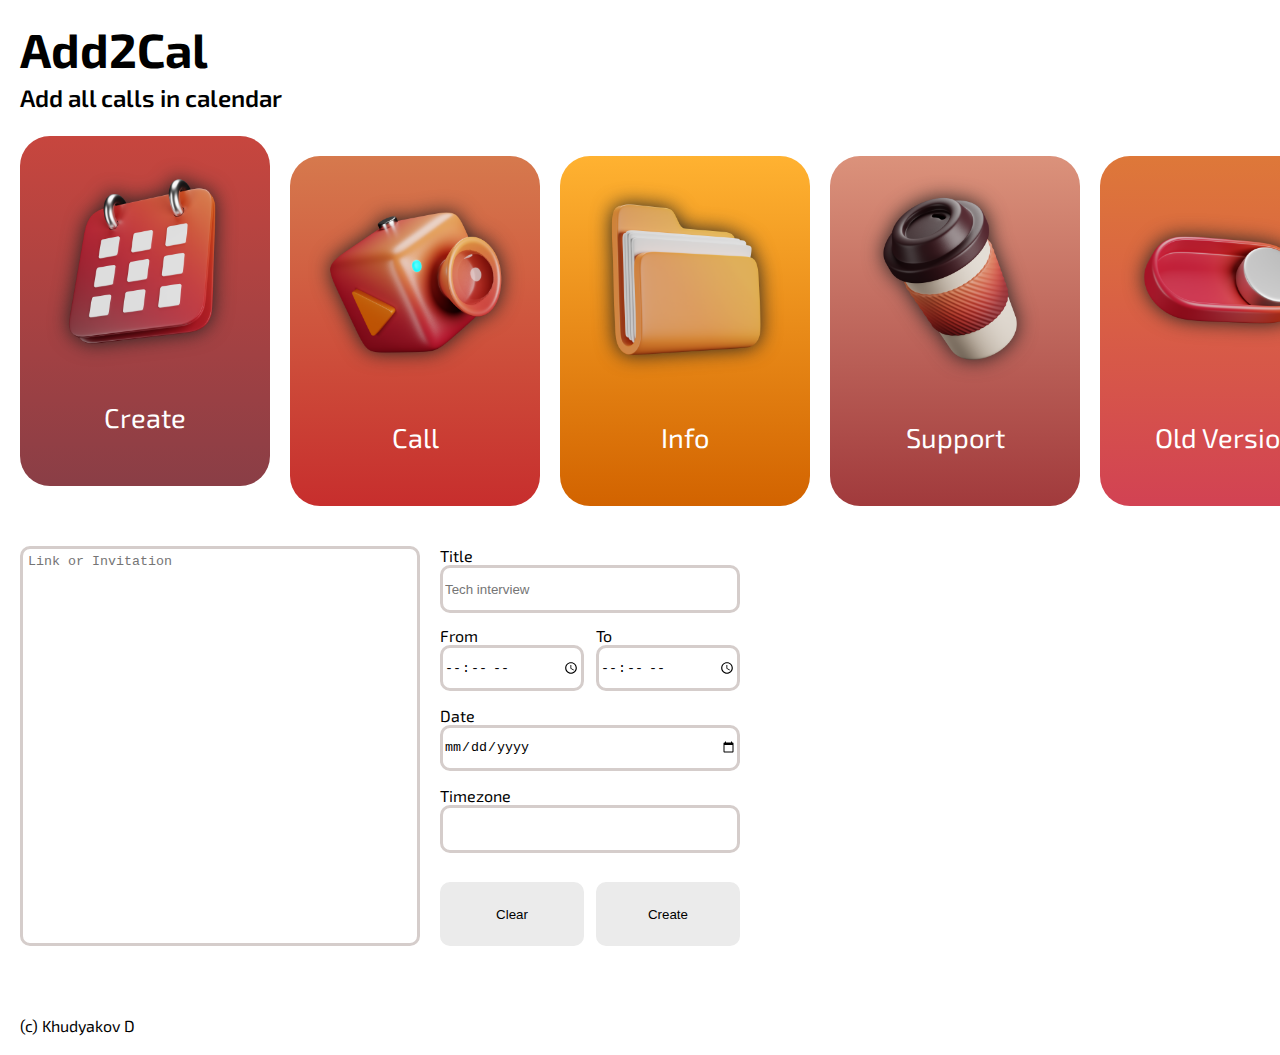
<file: index.html>
<!DOCTYPE html>
<html lang="en">
  <head>
    <meta charset="UTF-8">
    <meta http-equiv="X-UA-Compatible" content="IE=edge">
    <meta name="viewport" content="width=device-width, initial-scale=1">
    <meta name="viewport" content="width=device-width, user-scalable=no"/>
    <title>Add2Call</title>
    <link rel="stylesheet" href="css/style.css">
    <link rel="stylesheet" href="css/indexPage.css">

    <link rel="preconnect" href="https://fonts.googleapis.com">
    <link rel="preconnect" href="https://fonts.gstatic.com" crossorigin>
    <link href="https://fonts.googleapis.com/css2?family=Alegreya:wght@400;600&family=Exo+2:wght@400;700&display=swap" rel="stylesheet">

    <link rel="apple-touch-icon" sizes="180x180" href="favicon/apple-touch-icon.png">
    <link rel="icon" type="image/png" sizes="32x32" href="favicon/favicon-32x32.png">
    <link rel="icon" type="image/png" sizes="16x16" href="favicon/favicon-16x16.png">
    <link rel="manifest" href="favicon/site.webmanifest">
  </head>
  <body>
    <div class="PagePadding">
      <header>
        <h1 class="title">Add2Cal</h1>
        <p class="subtitle">Add all calls in calendar</p>
      </header>

      <nav class="boxesScroll">
        <div class="box boxCreate">
          <img class="boxImg" src="images/icons/calender.png" alt="">
          <p>Create</p>
        </div>

        <div class="box boxCall">
          <img class="boxImg" src="images/icons/video.png" alt="">
          <p>Call</p>
        </div>

        <div class="box boxInfo">
          <img class="boxImg" src="images/icons/folder.png" alt="">
          <p>Info</p>
        </div>

        <div class="box boxSupport">
          <img class="boxImg" src="images/icons/takeaway.png" alt="">
          <p>Support</p>
        </div>

        <div class="box boxSwitch">
          <img class="boxImg" src="images/icons/toggle.png" alt="">
          <p>Old Version</p>
        </div>
      </nav>

      <div class="container containerCreate">
        <div class="createFlexBox">
          <div class="containerBox createTextarea">
            <textarea class="textareaLink" rows="5" placeholder="Link or Invitation"></textarea>
          </div>

          <div class="containerBox createForm">

            <div class="formTitle">
              <p class="formTitle_title">Title</p>
              <input class="formTitle_input" type="text" placeholder="Tech interview">
            </div>

            <div class="formTime">
              <p class="formTime_title_start">From</p>
              <p class="formTime_title_end">To</p>
              <input class="formTime_input_start" type="time">
              <input class="formTime_input_end"type="time">
            </div>

            <div class="formDate">
              <p class="formDate_title">Date</p>
              <input class="formDate_input" type="date">
            </div>

            <div class="formTimezone">
              <p class="formTimezone_title">Timezone</p>
              <input class="formTimezone_input" list="timezones"/>
              <datalist id="timezones">
                <option value="GMT-12">
                <option value="GMT-11">
                <option value="GMT-10">
                <option value="GMT-9">
                <option value="GMT-8">
                <option value="GMT-7">
                <option value="GMT-6">
                <option value="GMT-5">
                <option value="GMT-4">
                <option value="GMT-3">
                <option value="GMT-2">
                <option value="GMT-1">
                <option value="GMT 0">
                <option value="GMT+1">
                <option value="GMT+2">
                <option value="GMT+3">
                <option value="GMT+4">
                <option value="GMT+5">
                <option value="GMT+6">
                <option value="GMT+7">
                <option value="GMT+8">
                <option value="GMT+9">
                <option value="GMT+10">
                <option value="GMT+11">
                <option value="GMT+12">
              </datalist>
            </div>
            
            <div class="formField">
              <p class="formField_title"></p>
              <div class="formField_buttons">
                <button onclick="cancel()" class="">Clear</button>
                <button onclick="create()" class="">Create</button>
              </div>
            </div>
            
          </div>
            
        </div>

      </div>

      <div class="container containerCall">

          <div class="CallSmartTime">
            <h1 class="CallSmartTime_Name">Tech interview</h1>
            <h1 class="CallSmartTime_TimeAndDate">Monday, 14:00</h1>
            <p class="CallSmartTime_Date">24.04.2022</p>
          </div>

          
          <div class="CallDescription">
            <p class="CallDescription_title">Name:</p>
            <p class="CallDescription_value CallDescription_name">Tech interview</p>

            <p class="CallDescription_title">Time:</p>
            <p class="CallDescription_value CallDescription_time">14:00 - 15:00</p>

            <p class="CallDescription_title">Timezone:</p>
            <p class="CallDescription_value CallDescription_timeZone">GMT+3</p>
            
            <p class="CallDescription_title">Date:</p>
            <p class="CallDescription_value CallDescription_date">24.04.2022</p>
            
            <p class="CallDescription_title">Link:</p>
            <p class="CallDescription_value CallDescription_link">www.zoom.com</p>
          </div>
          
          <p class="CallCalendarButtons_title"><b>Add to:</b></p>
          <div class="CallCalendarButtons">
            <button class="CalendarButton"><b>Google Calendar</b></button>
            <button class="CalendarButton"><b>Apple Calendar</b></button>
            <button class="CalendarButton"><b>Outlook Calendar</b></button>
          </div>

        </div>
        
      <div class="container containerInfo">
        <p>Info</p>
      </div>

      <div class="container containerSupport">
        <p>Support</p>
      </div>

      <div class="container containerSwitch">
        <p>Switch</p>
      </div>

      <footer class="footer">
        <div class="footerSpace"></div>
        <p class="footerPar">(c) Khudyakov D</p>
      </footer>
    </div>
  </body>

  <script src="js/create.js"></script>
</html>
</file>
<file: css/style.css>
body {
  height: 100vh ;
  font-family: 'Exo 2', sans-serif;
}

hr {
  margin: 0.5rem 0;
}

#InfoMessageBox{ 
  position: fixed;
  bottom: 0;
}

.BGandTAD{
  height: 15rem;
  background-image: url(../images/bg-1.jpg);
  background-size: cover;
  display: flex;
  justify-content: center;
  align-items: center;
  text-align: center
}

.copyButtonForLink{
  position: absolute;
  top: 2px;
  right: 2px;
}

.copyButtonForLink:hover{
  box-shadow: 0 0 0 0.125em #ffedaa;
}

.right-column{
  position: relative
}
</file>
<file: css/indexPage.css>
body {
  margin: 0;
  width: 100%;
  max-width: 100%;
  height: 100%;
  overflow-x: hidden;
  padding: 0;
}

.PagePadding {
  padding: 20px 0 20px 20px;
}

header {
  margin-right: 0;
  width: calc(100% - 20px);
}

.title {
  font-family: 'Exo 2', sans-serif;
  font-weight: 700;
  font-size: 3rem;
  margin-top: 0px;
  margin-bottom: 5px;
}

.subtitle {
  font-weight: 600;
  margin-top: 5px;
  font-size: 1.5rem;
}

.boxesScroll {
  display: flex;
  max-width: calc(100vw - 20px);
  overflow-x: scroll;
  -ms-overflow-style: none;
  scrollbar-width: none;
}

.boxesScroll::-webkit-scrollbar {
  display: none;
}

.box {
  height: 350px;
  width: 250px;
  flex-shrink: 0;
  margin-right: 20px;
  margin-top: 20px;
  border-radius: 30px;
  color: white;
  font-size: 1.7rem;
  text-align: center;
  font-family: 'Exo 2', sans-serif;
}

.box p {
  margin: 10px 0;
}

.boxActive {
  margin-top: 0;
}

.boxCreate {
  background: rgb(138, 62, 70);
  background: linear-gradient(0deg, rgba(138, 62, 70, 1) 0%, rgba(199, 70, 62, 1) 100%);
}

.boxCall {
  background: rgb(199, 46, 45);
  background: linear-gradient(0deg, rgba(199, 46, 45, 1) 0%, rgba(214, 121, 77, 1) 100%);
}

.boxInfo {
  background: rgb(210, 99, 0);
  background: linear-gradient(0deg, rgba(210, 99, 0, 1) 0%, rgba(255, 178, 49, 1) 100%);
}

.boxSupport {
  background: rgb(161, 58, 60);
  background: linear-gradient(0deg, rgba(161, 58, 60, 1) 0%, rgba(219, 146, 123, 1) 100%);
}

.boxSwitch {
  background: rgb(210, 66, 83);
  background: linear-gradient(0deg, rgba(210, 66, 83, 1) 0%, rgba(222, 120, 57, 1) 100%);
}

.boxImg {
  height: 190px;
  width: 190px;
  filter: drop-shadow(0 0 10px #222);
  margin: 30px;
}

.container {
  max-width: calc(100vw - 20px);
  display: none;
  margin-top: 40px;
}

.containerActive {
  display: block;
}

.createFlexBox {
  display: flex;
  flex-wrap: wrap;
}

.createTextarea {
  height: 400px;
  width: 400px;
}

.textareaLink {
  height: calc(100% - 16px);
  width: calc(100% - 16px);
  resize: none;
  border-radius: 10px;
  padding: 5px;
  border: 3px solid #D5CDCB;
}

.createForm {
  height: 400px;
  width: 300px;
}

.containerBox {
  margin-right: 20px;
}

@media screen and (max-width: 700px) {
  .containerBox {
    width: calc(100% - 20px);
    margin-bottom: 10px; 
  }
}

.formTitle {
  height: calc(100%/5);
}

.formTitle_title {
  height: auto;
  margin: 0;
}

.formTitle_input {
  border-radius: 6px;
  width: calc(100% - 10px);
  height: calc(60% - 8px);
  border-radius: 10px;
  border: 3px solid #D5CDCB;
}

.formTime {
  height: calc(100%/5);
  display: flex;
  flex-wrap: wrap;
  justify-content: space-between;
  align-content: flex-start
}

.formTime_title_start, .formTime_title_end {
  height: auto;
  margin: 0;
  width: calc(49% - 3px);
  background-color: white;
  color: black;
}

.formTime_input_start, .formTime_input_end {
  width: calc(49% - 10px);
  height: calc(60% - 8px);
  border-radius: 10px;
  border: 3px solid #D5CDCB;
  padding: 0 0 0 1px;
}

.formDate {
  height: calc(100%/5);
}

.formDate_title {
  height: auto;
  margin: 0;
} 

.formDate_input {
  height: calc(60% - 8px);
  width: calc(100% - 7px);
  border-radius: 10px;
  border: 3px solid #D5CDCB;
  background-color: white;
  color: black;
}

.formTime_input_start,
.formTime_input_end,
.formDate_input {
  -webkit-appearance: none;
  -moz-appearance: none;
}

.formTimezone { 
  height: calc(100%/5);
}

.formTimezone_title {
  height: auto;
  margin: 0;
}

.formTimezone_input {
  width: calc(100% - 10px);
  height: calc(60% - 8px);
  border-radius: 10px;
  border: 3px solid #D5CDCB;
  color: black;
}

.formField {
  height: calc(100%/5);
}

.formField_title {
  height: 20%;
  margin: 0;
}

.formField_buttons {
  height: 80%;
  display: flex;
  justify-content: space-between;
  color: black;
}

.formField_buttons > button {
  width: calc(49% - 3px);
  height: 100%;
  border: 3px solid transparent;
  border-radius: 10px;
  background-color: #ebebeb;
}

.CallSmartTime {
  font-family: 'Exo 2', sans-serif;

  width: 665px;
  height: 150px;

  border: 10px solid rgb(138, 31, 31);
  border-radius: 30px;

  padding-left: 20px;
  margin-bottom: 20px;
}

@media screen and (max-width: 700px) {
  .CallSmartTime {
    font-family: 'Exo 2', sans-serif;
    
    width: calc(100% - 45px);
    height: 150px;
    
    border: 5px solid rgb(138, 31, 31);
    border-radius: 30px;
    
    padding-left: 15px;
    margin-bottom: 20px;
  }
}

.CallSmartTime_Name {
  font-weight: 700;
  font-size: 2.3rem;
  margin-top: 10px;
  margin-bottom: 0;
}

.CallSmartTime_TimeAndDate {
  font-weight: 700;
  font-size: 1.6rem;
  margin-top: 0;
  margin-bottom: 5px;
}

.CallSmartTime_Date {
  font-weight: 600;
  margin-top: 5px;
  font-size: 1.3rem;
  margin-top: 10px;
  margin-bottom: 0;
}

.CallCalendarButtons_title {
  margin-bottom: 8px;
}

.CallCalendarButtons {
  display: flex;
}

@media screen and (max-width: 700px) {
  .CallCalendarButtons {
    display: flex;
    width: calc(100% - 20px);
    margin-bottom: 15px;
  }
}

.CalendarButton {
  width: 250px;
  height: 70px;
  
  font-family: 'Exo 2', sans-serif;
  color: white;
  font-size: 1em;
  
  background-color: rgba(199, 46, 45, 1);
  border: 3px solid rgb(138, 31, 31);
  border-radius: 10px;
  margin-right: 10px;
}

@media screen and (max-width: 700px) {
  .CalendarButton:last-child {
    margin-right: 0;
  }
}

.CallDescription {
  width: 500px;
  background-color: #f0dddd;
  border-radius: 10px;
  padding: 10px;
}

@media screen and (max-width: 700px) {
  .CallDescription {
    width: calc(100% - 40px);
    background-color: #f0dddd;
    border-radius: 10px;
    padding: 10px;
  }
}

.CallDescription_title {
  margin: 0;
}

.CallDescription_value {
  margin: 0 0 10px 0;
  font-weight: bold;
}


.footer {
  font-size: 1rem;
  font-family: 'Exo 2', sans-serif;
  width: calc(100% - 20px);
}

.footerSpace {
  height: 70px;
}

.footerPar {
  margin: 0;
}
</file>
